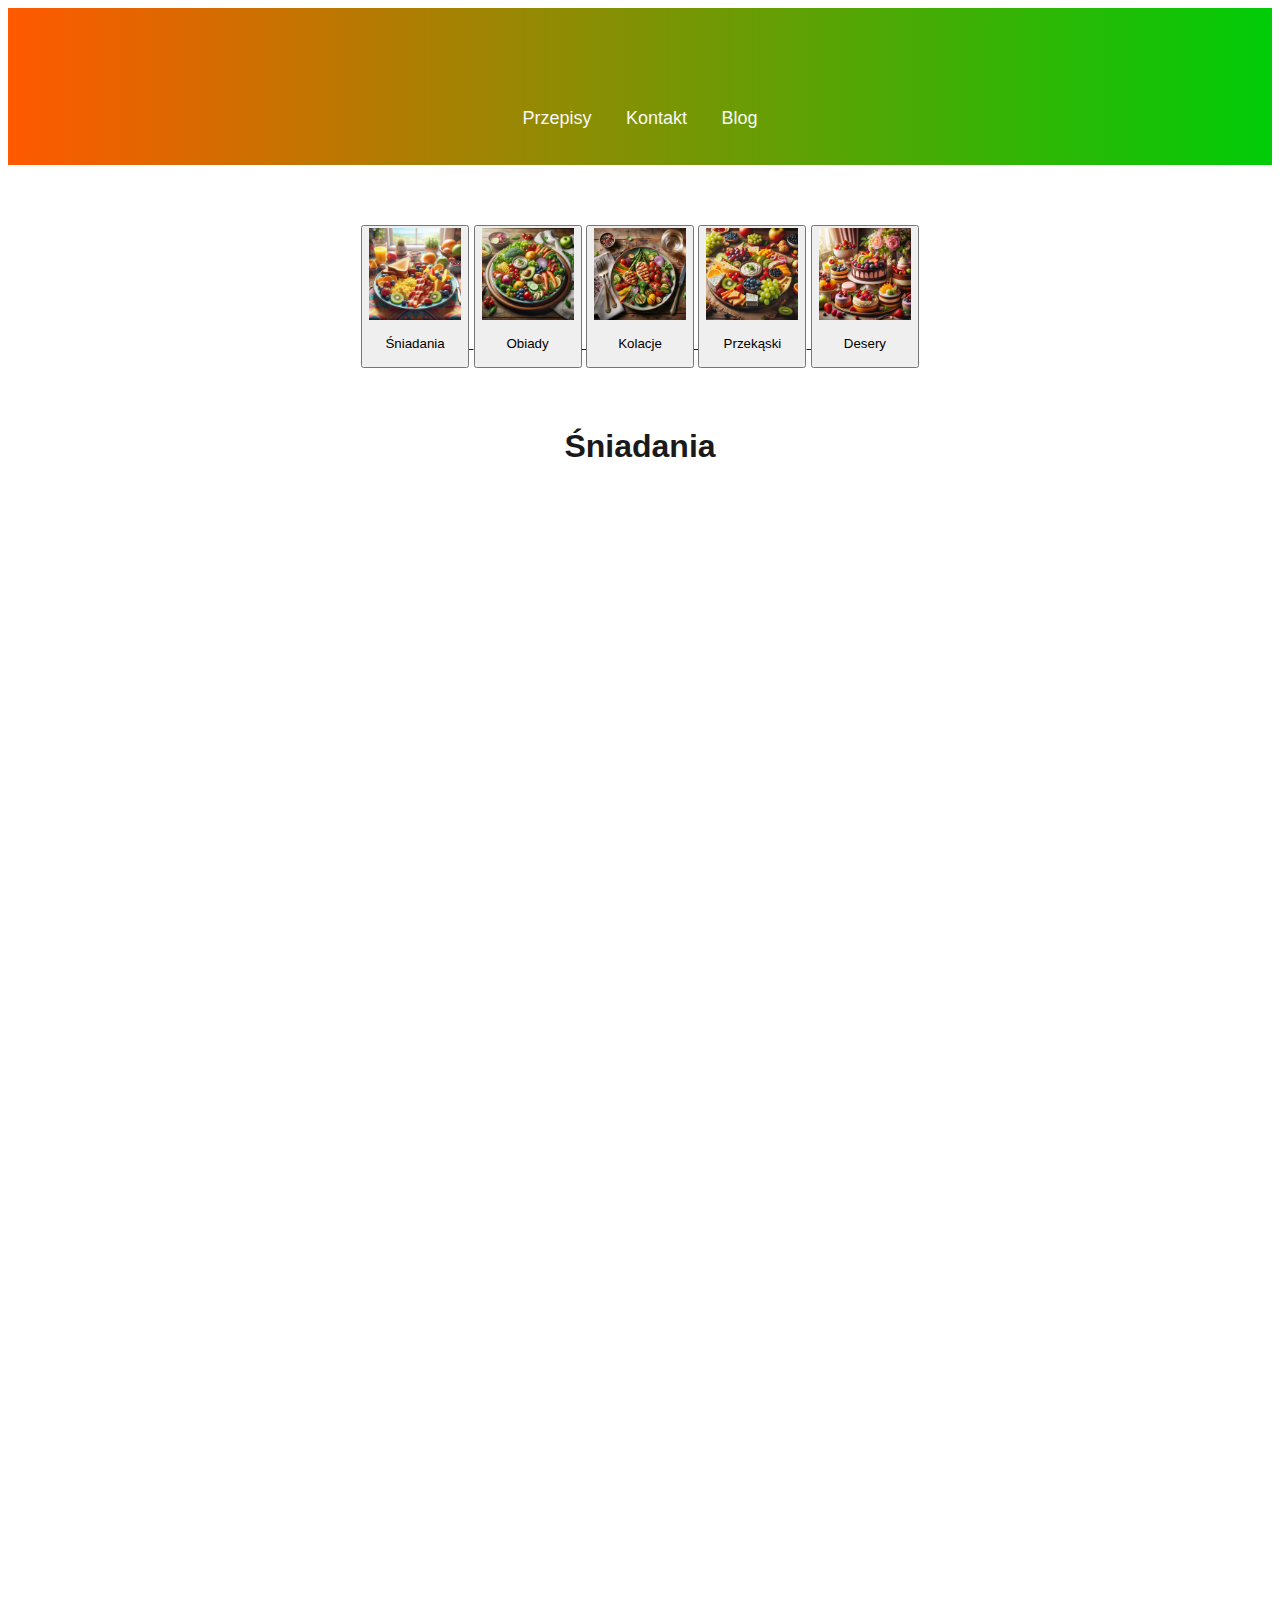
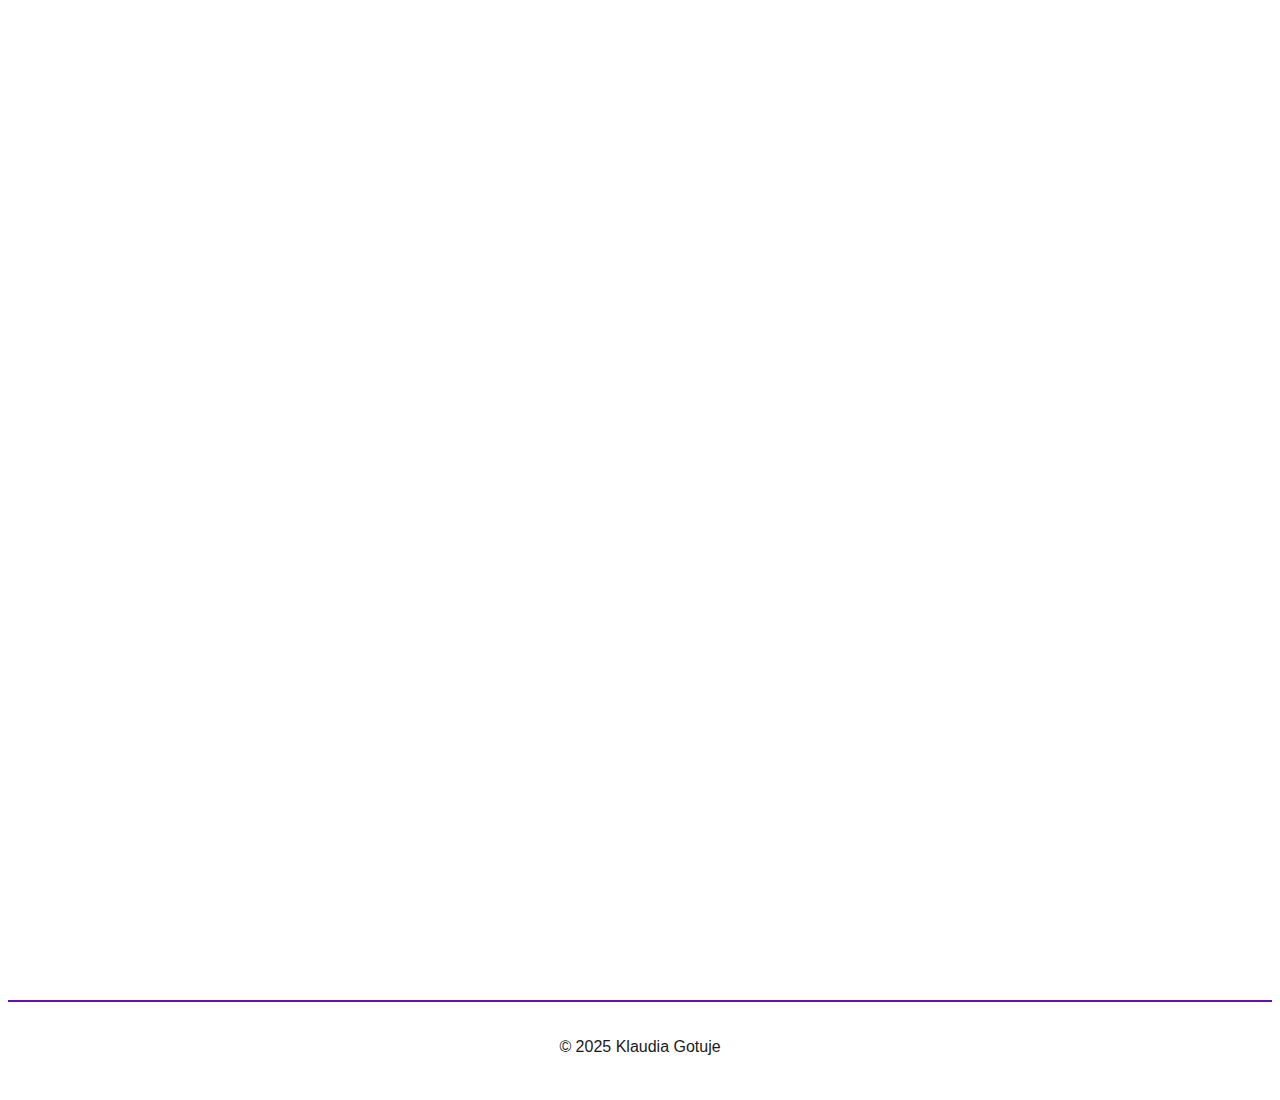
<file: index.html>
<!DOCTYPE html>
<html lang="pl">
<head>
    <meta name="google-adsense-account" content="ca-pub-5215998614826017">
    <meta charset="UTF-8">
    <meta name="viewport" content="width=device-width, initial-scale=1.0">
    <title>Klaudia Gotuje - Najlepsze przepisy!</title>
    <link rel="stylesheet" href="style.css">
    <script defer src="script.js"></script>
    <link rel="icon" href="img/logo.png">
    <script async src="https://pagead2.googlesyndication.com/pagead/js/adsbygoogle.js?client=ca-pub-5215998614826017"
     crossorigin="anonymous"></script>
</head>
<body>
    <header>
        <h1 class="fade-in">
            Klaudia Gotuje
        </h1>
        <nav>
            <ul>
                <li><a href="#sniadanie" class="nav-link">Przepisy</a></li>
                <li><a href="form.html" class="nav-link">Kontakt</a></li>
                <li><a href="https://klaudiagotujeblog.blogspot.com/" class="nav-link">Blog</a></li>
            </ul>
        </nav>
    </header>
    <main>
        
        <div class="button">
        <a href="#sniadanie">
            <button><img src="img/sniadanie.jpg" width="92" height="92"><p>Śniadania</p></button>
        </a>
        <a href="#obiady">
            <button><img src="img/obiad.jpg" width="92" height="92"><p>Obiady</p></button>
        </a>
        <a href="#kolacje">
            <button><img src="img/kolacja.jpg" width="92" height="92"><p>Kolacje</p></button>
        </a>
        <a href="#przekaski">
            <button><img src="img/przekaski.jpg" width="92" height="92"><p>Przekąski</p></button>
        </a>
        <a href="#desery">
            <button><img src="img/dessery.png" width="92" height="92"><p>Desery</p></button>
        </a>
    </div>

        <h1 id="sniadanie" style="color: #1a1a1a;">Śniadania</h1>
        <section class="recipe-list fade-in">
            <article class="recipe-card">
                <h2>Omlet proteinowy</h2>
                <p>Masz czasem ochotę na coś słodkiego, ale zależy Ci, żeby było w miarę zdrowe i pełne wartości odżywczych?
                    No jasne, kto nie ma!
                    
                    Brzmi nierealnie? A jednak – da się to połączyć! Pokażę Ci, że wystarczy kilka podstawowych składników, które najprawdopodobniej masz już w swojej kuchni, by przygotować coś pysznego i sycącego.
                    
                    Oto przepis na PROTEINOWEGO OMLETA!</p>
                <a href="przepisy/sniadania/s1.html"><button class="show-details">Zobacz przepis</button></a>
            </article>
            <article class="recipe-card">
                <h2>Śniadania2</h2>
                <p>Śniadania2</p>
                <a href="przepisy/sniadania/s2.html"><button class="show-details">Zobacz przepis</button></a>
            </article>

            <h1 id="obiady" style="color: #1a1a1a;">Obiady</h1>
            
        
            <article class="recipe-card">
                <h2>Obiad1</h2>
                <p>Obiad1</p>
                <a href="przepisy/sniadania/obiady/o1.html"><button class="show-details">Zobacz przepis</button></a>
            </article>
            <article class="recipe-card">
                <h2>Obiad2</h2>
                <p>Obiad2</p>
                <a href="przepisy/sniadania/obiady/o1.html"><button class="show-details">Zobacz przepis</button></a>
            </article>   

            <h1 id="kolacje" style="color: #1a1a1a;">Kolacje</h1>

            <article class="recipe-card">
                <h2>kolacja1</h2>
                <p>kolacja1</p>
                <a href="przepisy/sniadania/kolacje/k1.html"><button class="show-details">Zobacz przepis</button></a>
            </article>
            <article class="recipe-card">
                <h2>kolacja2</h2>
                <p>kolacja2</p>
                <a href="przepisy/sniadania/kolacje/k2.html"><button class="show-details">Zobacz przepis</button></a>
            </article>

            <h1 id="przekaski" style="color: #1a1a1a;">Przekąski</h1>

            <article class="recipe-card">
                <h2>Przekaska1</h2>
                <p>Przekaska1</p>
                <a href="przepisy/sniadania/przekaski/p1.html"><button class="show-details">Zobacz przepis</button></a>
            </article>
            <article class="recipe-card">
                <h2>Przekaska2</h2>
                <p>Przekaska2</p>
                <a href="przepisy/sniadania/przekaski/p2.html"><button class="show-details">Zobacz przepis</button></a>
            </article>

            <h1 id="desery" style="color: #1a1a1a;">Desery</h1>

            <article class="recipe-card">
                <h2>Deser1</h2>
                <p>Deser1</p>
                <a href="przepisy/sniadania/desery/d1.html"><button class="show-details">Zobacz przepis</button></a>
            </article>
            <article class="recipe-card">
                <h2>Deser2</h2>
                <p>Deser2</p>
                <a href="przepisy/sniadania/desery/d2.html"><button class="show-details">Zobacz przepis</button></a>
            </article>
        </section>
    </main>

    <script async src="https://pagead2.googlesyndication.com/pagead/js/adsbygoogle.js?client=ca-pub-5215998614826017"
    crossorigin="anonymous"></script>
<!-- Reklama -->
<ins class="adsbygoogle"
    style="display:block"
    data-ad-client="ca-pub-5215998614826017"
    data-ad-slot="1127770488"
    data-ad-format="auto"
    data-full-width-responsive="true"></ins>
<script>
    (adsbygoogle = window.adsbygoogle || []).push({});
</script>

    <footer>
        <p style="color: #1a1a1a">&copy; 2025 Klaudia Gotuje</p>
    </footer>
</body>
</html>
</file>
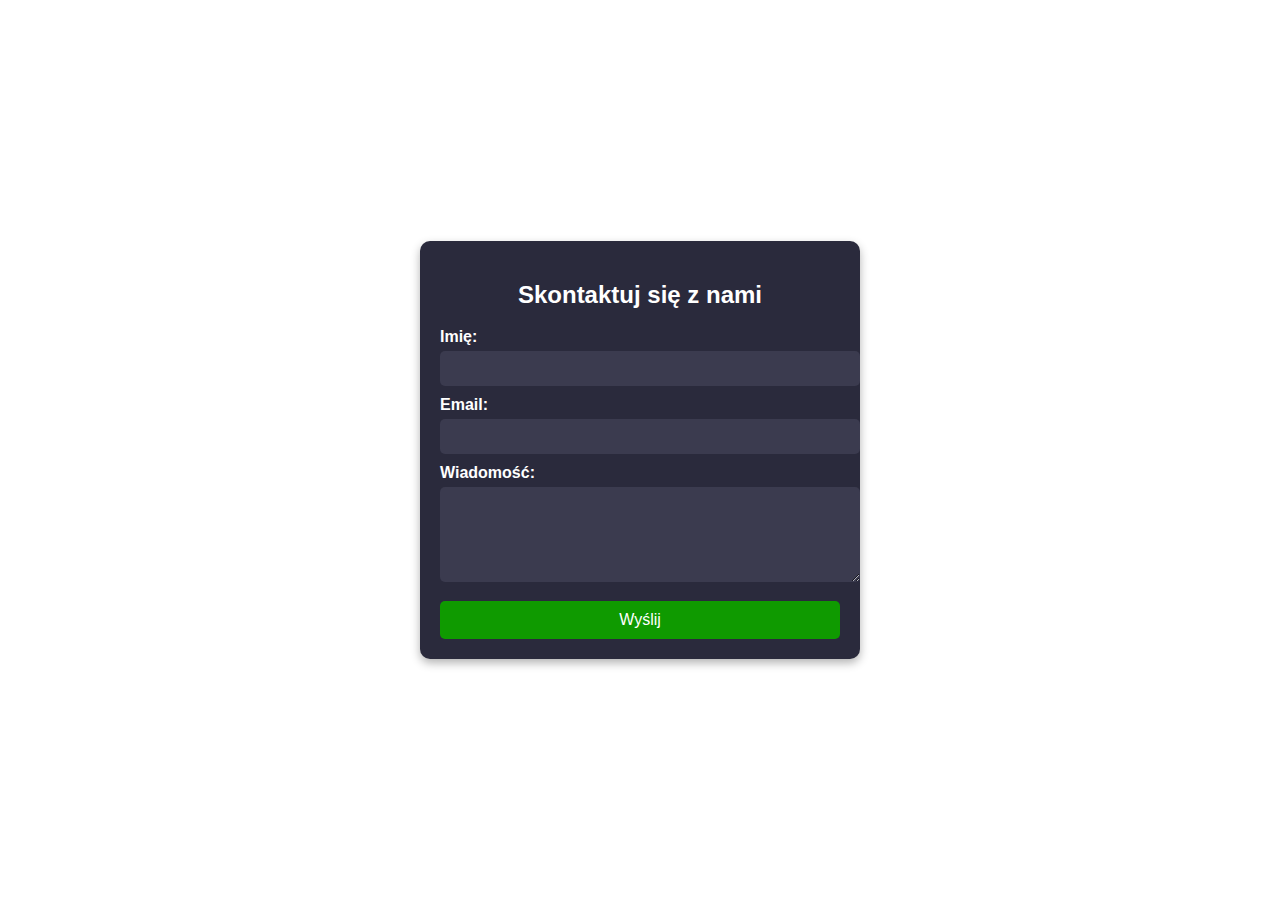
<file: form.html>
<!DOCTYPE html>
<html lang="pl">
<head>
    <meta charset="UTF-8">
    <meta name="viewport" content="width=device-width, initial-scale=1.0">
    <title>Formularz kontaktowy</title>
    <style>
        body {
            font-family: Arial, sans-serif;
            background-color: #ffffff;
            color: #ffffff;
            display: flex;
            justify-content: center;
            align-items: center;
            height: 100vh;
            margin: 0;
        }
        .container {
            background-color: #2a2a3c;
            padding: 20px;
            border-radius: 10px;
            box-shadow: 0px 4px 10px rgba(0, 0, 0, 0.3);
            width: 100%;
            max-width: 400px;
        }
        h2 {
            text-align: center;
            color: #ffffff;
        }
        label {
            font-weight: bold;
            display: block;
            margin-top: 10px;
        }
        input, textarea {
            width: 100%;
            padding: 10px;
            margin-top: 5px;
            border: none;
            border-radius: 5px;
            background-color: #3b3b4f;
            color: #ffffff;
        }
        input:focus, textarea:focus {
            outline: 2px solid #0f9a00;
        }
        button {
            width: 100%;
            padding: 10px;
            margin-top: 15px;
            background-color: #0f9a00;
            border: none;
            color: white;
            font-size: 16px;
            border-radius: 5px;
            cursor: pointer;
            transition: background 0.3s;
        }
        button:hover {
            background-color: #0f9a00;
        }
        .message {
            text-align: center;
            margin-top: 10px;
        }
    </style>
</head>
<body>
    <div class="container">
        <h2>Skontaktuj się z nami</h2>
        <form action="send_mail.php" method="POST">
            <label for="name">Imię:</label>
            <input type="text" id="name" name="name" required>

            <label for="email">Email:</label>
            <input type="email" id="email" name="email" required>

            <label for="message">Wiadomość:</label>
            <textarea id="message" name="message" rows="5" required></textarea>

            <button type="submit">Wyślij</button>
        </form>
    </div>
</body>
</html>
</file>
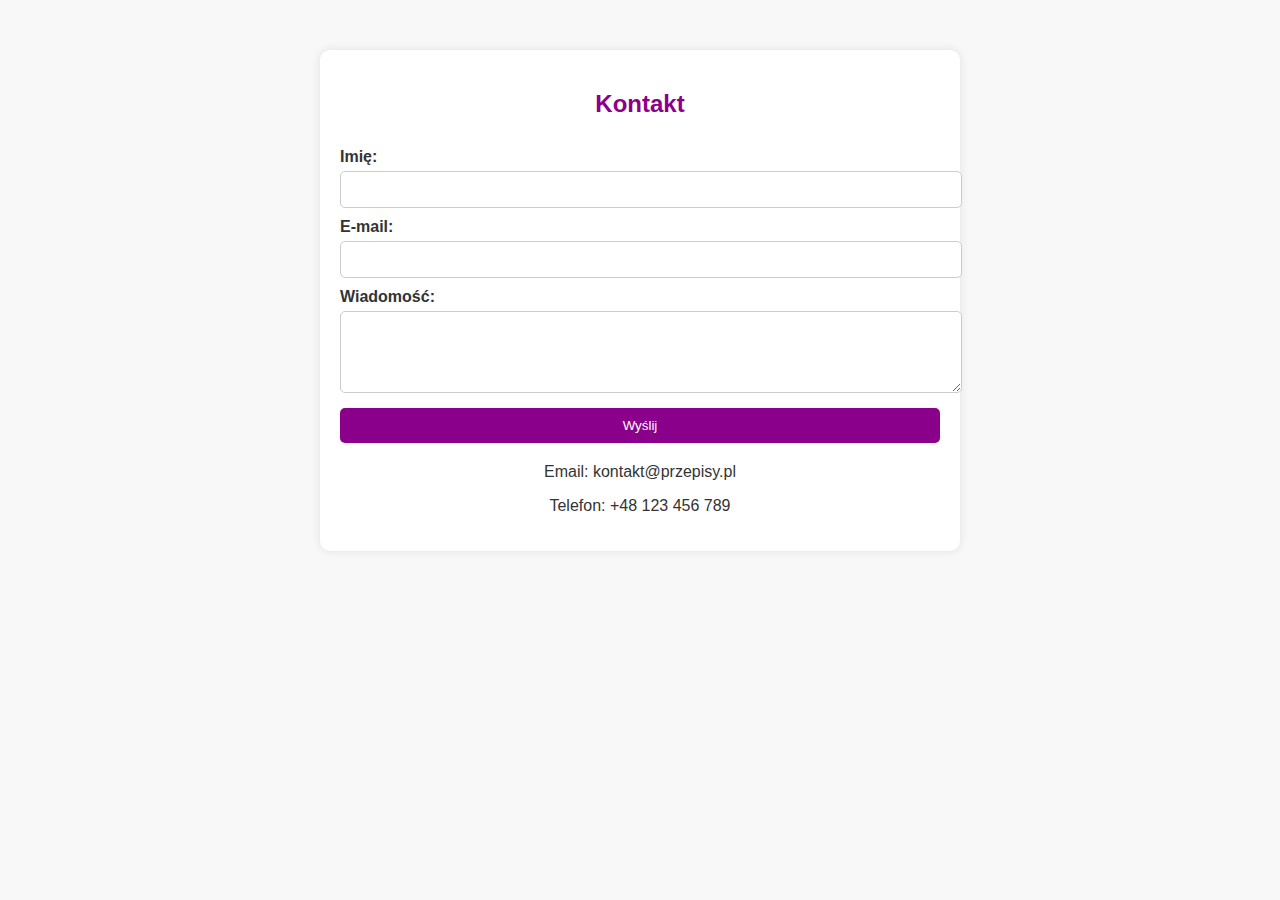
<file: kontakt.html>
<!DOCTYPE html>
<html lang="pl">
<head>
    <meta charset="UTF-8">
    <meta name="viewport" content="width=device-width, initial-scale=1.0">
    <title>Kontakt | Przepisy Kulinarne</title>
    <style>
        body {
            font-family: Arial, sans-serif;
            background-color: #f8f8f8;
            color: #333;
            margin: 0;
            padding: 0;
        }
        .container {
            max-width: 600px;
            margin: 50px auto;
            padding: 20px;
            background: white;
            box-shadow: 0px 0px 10px rgba(0, 0, 0, 0.1);
            border-radius: 10px;
        }
        h2 {
            text-align: center;
            color: #8B008B;
        }
        form {
            display: flex;
            flex-direction: column;
        }
        label {
            margin-top: 10px;
            font-weight: bold;
        }
        input, textarea {
            padding: 10px;
            margin-top: 5px;
            border: 1px solid #ccc;
            border-radius: 5px;
            width: 100%;
        }
        button {
            margin-top: 15px;
            padding: 10px;
            background-color: #8B008B;
            color: white;
            border: none;
            border-radius: 5px;
            cursor: pointer;
        }
        button:hover {
            background-color: #6A006A;
        }
        .contact-info {
            text-align: center;
            margin-top: 20px;
        }
        .message {
            text-align: center;
            color: green;
            font-weight: bold;
        }
    </style>
</head>
<body>
    <div class="container">
        <h2>Kontakt</h2>
     <form action="kontakt.php" method="POST">
            <label for="name">Imię:</label>
            <input type="text" id="name" name="name" required>
            
            <label for="email">E-mail:</label>
            <input type="email" id="email" name="email" required>
            
            <label for="message">Wiadomość:</label>
            <textarea id="message" name="message" rows="4" required></textarea>
            
            <button type="submit">Wyślij</button>
        </form>
        <div class="contact-info">
            <p>Email: kontakt@przepisy.pl</p>
            <p>Telefon: +48 123 456 789</p>
        </div>
    </div>
</body>
</html>
</file>
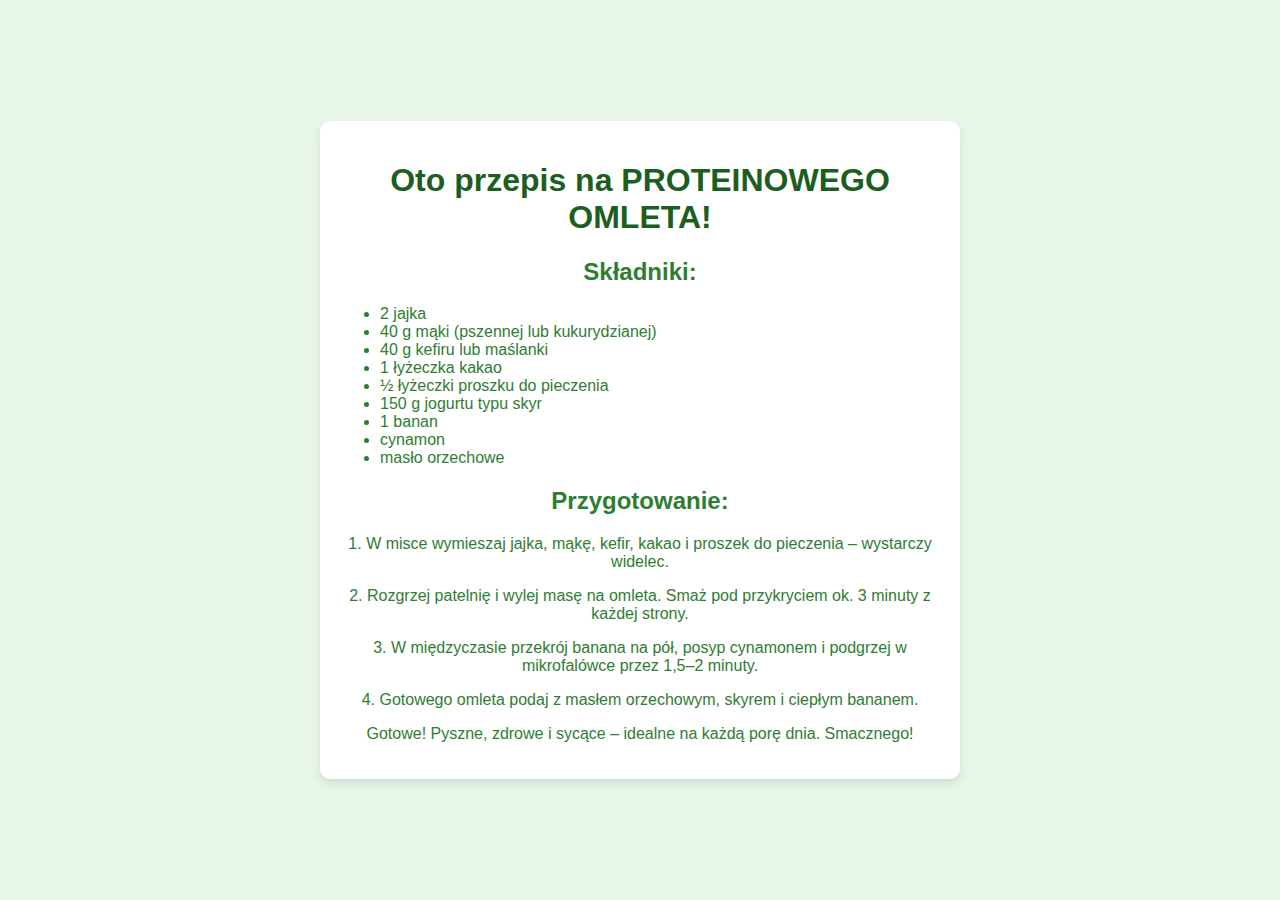
<file: przepisy/sniadania/s1.html>
<!DOCTYPE html>
<html lang="pl">
<head>
    <meta charset="UTF-8">
    <meta name="viewport" content="width=device-width, initial-scale=1.0">
    <title>Przepis na Omleta proteinowego.</title>
    <style>
        body {
            font-family: Arial, sans-serif;
            background-color: #e8f5e9;
            color: #2e7d32;
            margin: 0;
            padding: 0;
            display: flex;
            justify-content: center;
            align-items: center;
            height: 100vh;
        }
        .container {
            background-color: white;
            padding: 20px;
            border-radius: 10px;
            box-shadow: 0 4px 8px rgba(0, 0, 0, 0.1);
            max-width: 600px;
            width: 90%;
            text-align: center;
        }
        h1 {
            color: #1b5e20;
        }
        ul {
            text-align: left;
        }
        .button {
            display: inline-block;
            padding: 15px 30px;
            background-color: #2e7d32;
            color: white;
            text-decoration: none;
            border-radius: 5px;
            font-size: 16px;
            margin-top: 20px;
            transition: background-color 0.3s ease;
        }
        .button:hover {
            background-color: #1b5e20;
        }
    </style>
</head>
<body>
    <div class="container">
        <h1>Oto przepis na PROTEINOWEGO OMLETA!</h1>
        <h2>Składniki:</h2>
        <ul>
            <li>2 jajka</li>
            <li>40 g mąki (pszennej lub kukurydzianej)</li>
            <li>40 g kefiru lub maślanki</li>
            <li>1 łyżeczka kakao</li>
            <li>½ łyżeczki proszku do pieczenia</li>
            <li>150 g jogurtu typu skyr</li>
            <li>1 banan</li>
            <li>cynamon</li>
            <li>masło orzechowe</li>
        </ul>
        <h2>Przygotowanie:</h2>
        <p>	1.	W misce wymieszaj jajka, mąkę, kefir, kakao i proszek do pieczenia – wystarczy widelec.</p>
        <p> 2.	Rozgrzej patelnię i wylej masę na omleta. Smaż pod przykryciem ok. 3 minuty z każdej strony.</p>
        <p> 3.	W międzyczasie przekrój banana na pół, posyp cynamonem i podgrzej w mikrofalówce przez 1,5–2 minuty.</p>
        <p> 4.	Gotowego omleta podaj z masłem orzechowym, skyrem i ciepłym bananem.</p>
        
        <p>Gotowe! Pyszne, zdrowe i sycące – idealne na każdą porę dnia. Smacznego!</p>
    </div>
</body>
</html>
</file>
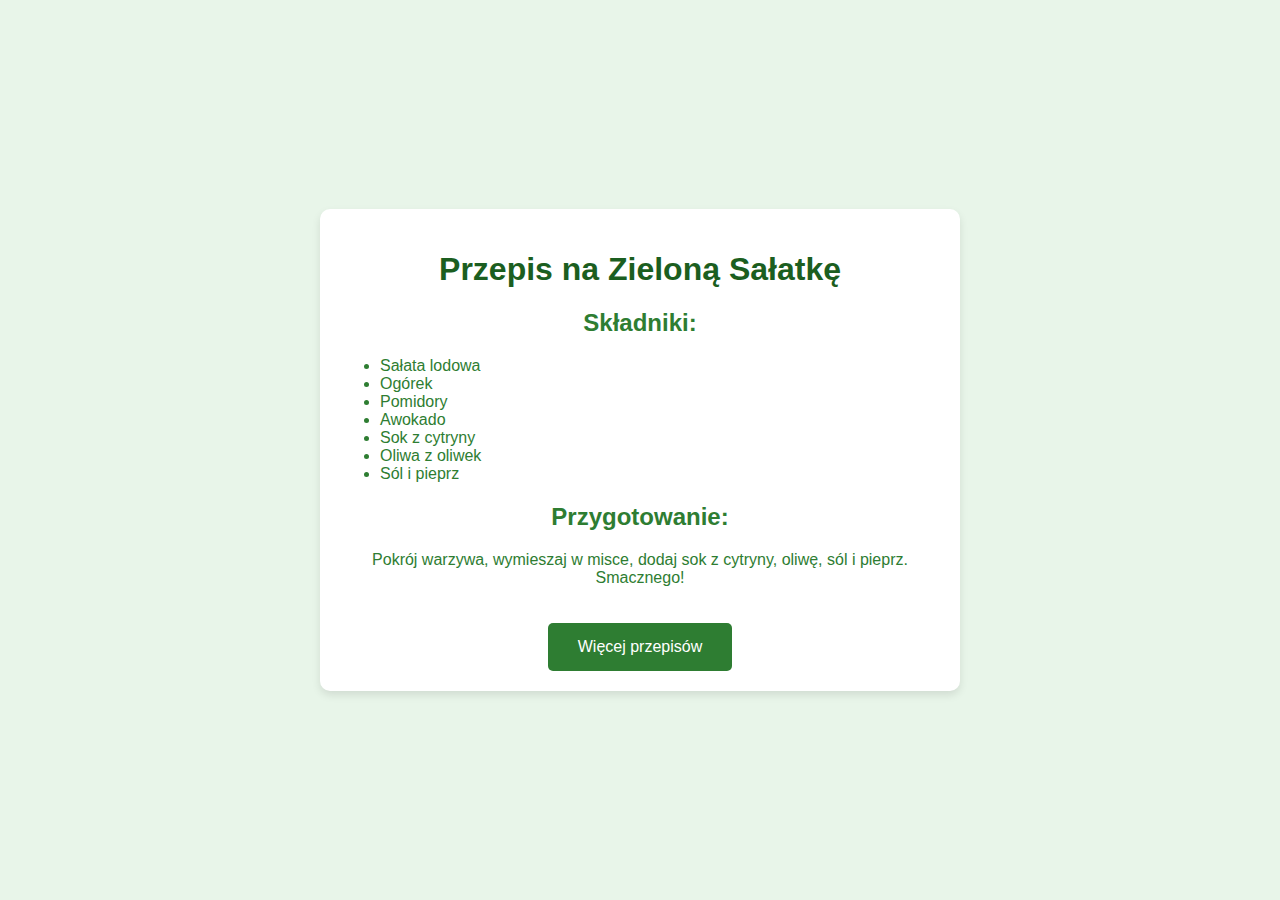
<file: przepisy/sniadania/s2.html>
<!DOCTYPE html>
<html lang="pl">
<head>
    <meta charset="UTF-8">
    <meta name="viewport" content="width=device-width, initial-scale=1.0">
    <title>Przepis na Zieloną Sałatkę</title>
    <style>
        body {
            font-family: Arial, sans-serif;
            background-color: #e8f5e9;
            color: #2e7d32;
            margin: 0;
            padding: 0;
            display: flex;
            justify-content: center;
            align-items: center;
            height: 100vh;
        }
        .container {
            background-color: white;
            padding: 20px;
            border-radius: 10px;
            box-shadow: 0 4px 8px rgba(0, 0, 0, 0.1);
            max-width: 600px;
            width: 90%;
            text-align: center;
        }
        h1 {
            color: #1b5e20;
        }
        ul {
            text-align: left;
        }
        .button {
            display: inline-block;
            padding: 15px 30px;
            background-color: #2e7d32;
            color: white;
            text-decoration: none;
            border-radius: 5px;
            font-size: 16px;
            margin-top: 20px;
            transition: background-color 0.3s ease;
        }
        .button:hover {
            background-color: #1b5e20;
        }
    </style>
</head>
<body>
    <div class="container">
        <h1>Przepis na Zieloną Sałatkę</h1>
        <h2>Składniki:</h2>
        <ul>
            <li>Sałata lodowa</li>
            <li>Ogórek</li>
            <li>Pomidory</li>
            <li>Awokado</li>
            <li>Sok z cytryny</li>
            <li>Oliwa z oliwek</li>
            <li>Sól i pieprz</li>
        </ul>
        <h2>Przygotowanie:</h2>
        <p>Pokrój warzywa, wymieszaj w misce, dodaj sok z cytryny, oliwę, sól i pieprz. Smacznego!</p>
        <a href="https://example.com" class="button">Więcej przepisów</a>
    </div>
</body>
</html>
</file>
<file: style.css>
body {
    background-color: #ffffff;
    color: #f8f8f8;
    font-family: Arial, sans-serif;
    text-align: center;
}
header {
    background: linear-gradient(90deg, #ff5900, #00cc07);
    padding: 20px;
}
nav ul {
    list-style: none;
    padding: 0;
}
nav ul li {
    display: inline;
    margin: 0 15px;
}
.nav-link {
    color: #f8f8f8;
    text-decoration: none;
    font-size: 18px;
    transition: color 0.3s;
}
.nav-link:hover {
    color: #525252;
}
.fade-in {
    opacity: 0;
    animation: fadeIn 1.5s forwards;
}
@keyframes fadeIn {
    from { opacity: 0; }
    to { opacity: 1; }
}
.recipe-card {
    background: #2e2e2e;
    padding: 20px;
    margin: 20px;
    border-radius: 10px;
    transition: transform 0.3s;
}
.recipe-card:hover {
    transform: scale(1.05);
}
footer {
    margin-top: 30px;
    padding: 20px;
    background: #ffffff;
    border-top: 2px solid #6a0dad;
}

.button {
    padding: 30px; /* Powiększenie odstępów wewnątrz przycisków */
    outline: none;
    box-shadow: none;
    margin: 30px;
}
</file>
